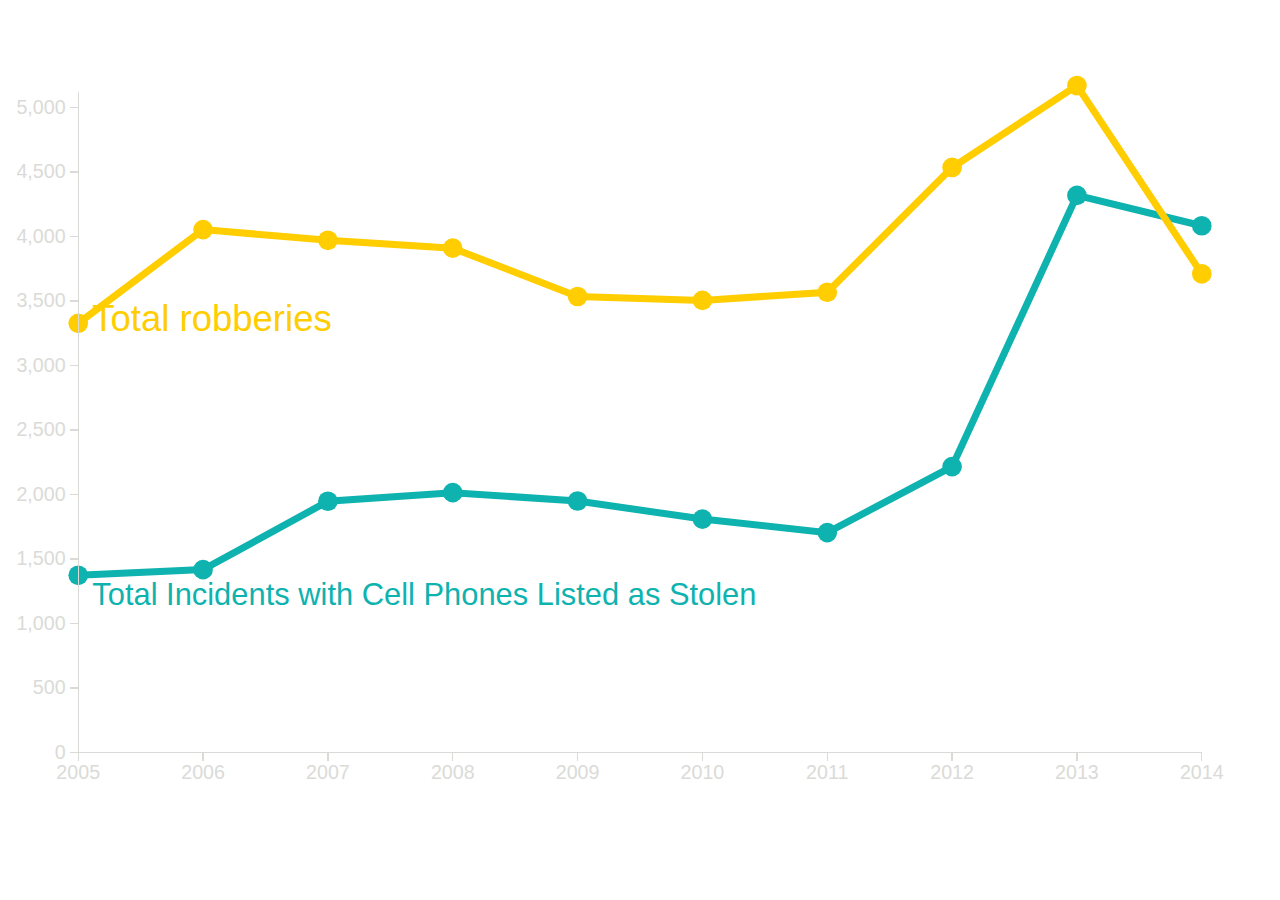
<file: viz/oaklandCrime/oaklandLine.html>
<!DOCTYPE html>
<html>

<head>
	<meta charset="utf-8">
	<title></title>
	<style>
		body {
			font: 15px Futura, Trebuchet MS, sans-serif;
		}
		
		.axis path,
		.axis line {
			fill: none;
			stroke: #DADBD7;
			shape-rendering: crispEdges;
		}
		
		.x.axis path {}
		
		.line {
			fill: none;
			stroke: steelblue;
			stroke-width: 1.5px;
		}
		
		#annotation1 {
			position: absolute;
			font-size: 28px;
		}
		
		.tooltip {
			pointer-events: none;
			font-size: 25px;
			font-family: Futura, Trebuchet MS, Arial, sans-serif;
		}
		
		.annotation {
			font-family: Futura, Trebuchet MS, Arial, sans-serif;
			font-weight: 300
		}
		
		.axis text {
			font-size: 14px;
			fill: #DADBD7;
		}
		/*
        .tooltip {
            opacity: 1;
            position: absolute;
            top: 0;
            left: 100px;
            -webkit-transform: translate(-50%, 0);
            transform: translate(-50%, 0);
            z-index: 9999;
            border: 1px solid black;
            box-shadow: 0px 0px 5px 0px #ccc;
            padding: 5px;
            background-color: white;
            pointer-events: none;
            font-size: 25px;
        }
        
        .tooltip:after {
            top: 100%;
            left: 50%;
            border: solid transparent;
            content: " ";
            height: 0;
            width: 0;
            position: absolute;
            border-top-color: black;
            pointer-events: none;
            border-width: 10px;
            margin-left: -10px;
        }
        
        .tooltip:before {
            top: 100%;
            left: 50%;
            border: solid transparent;
            content: " ";
            height: 0;
            width: 0;
            position: absolute;
            z-index: 99999;
            border-top-color: white;
            pointer-events: none;
            border-width: 9px;
            margin-left: -9px;
        }
*/
	</style>
</head>

<body>
	<script src="/js/d3.min.js" charset="utf-8"></script>
	<script type="text/javascript">
		var margin = {
				top: 40,
				right: 50,
				bottom: 70,
				left: 50
			},
			width = 900 - margin.left - margin.right,
			height = 600 - margin.top - margin.bottom;

		var x = d3.time.scale()
			.range([0, width]);

		var y = d3.scale.linear()
			.range([height, 20]);


		var svg = d3.select("body")
			.append("svg")
			.attr("width", "100%")
			.attr("height", "100%")
			.attr("viewBox", "0 0 " + (width + margin.left + margin.right) + " " + (height + margin.top + margin.bottom));

		var g = svg.append("g")
			.attr("class", "graph")
			.attr("transform", "translate(" + margin.left + ", " + margin.top + ")");


		var parseDate = d3.time.format("%Y").parse;


		var xAxis = d3.svg.axis()
			.scale(x)
			.orient("bottom")
			.tickFormat(d3.format("0f"));

		var yAxis = d3.svg.axis()
			.scale(y)
			.orient("left")
			.outerTickSize(0);

		var line = d3.svg.line()
			.x(function (d) {
				return x(d3.time.format("%Y")(d.year));
			})
			.y(function (d) {
				return y(d.cellcrime);
			})
			//.interpolate("basis");

		var line2 = d3.svg.line()
			.x(function (d) {
				return x(d3.time.format("%Y")(d.year));
			})
			.y(function (d) {
				return y(d.robberies);
			})
			//.interpolate("basis");



		d3.csv("oakland.csv", function (error, data) {


			x.domain(d3.extent(data, function (d) {
				return d.year;
			}));

			y.domain([0, +d3.max(data, function (d) {
				return d.cellcrime;
			}) + 800]);


			data.forEach(function (d) {

				d.year = parseDate(d.year); //parseDate(d.year);
				d.cellcrime = +d.cellcrime;
				d.robberies = +d.robberies;

			});




			svg.append("g")
				.attr("class", "x axis")
				.attr("transform", "translate(" + margin.left + ", " + (height + margin.top) + ")")
				.call(xAxis);

			svg.append("g")
				.attr("class", "y axis")
				.attr("transform", "translate(" + margin.left + "," + (margin.top) + ")")
				.call(yAxis)
				.append("text")
				.attr("transform", "rotate(-90)")
				.attr("y", 6)
				.attr("class", "yaxis")
				.attr("dy", ".72em")
				.style("text-anchor", "end")


			g.append("path")
				.datum(data)
				.attr("class", "line")
				.attr("d", line)
				.style({
					"stroke": "#0EB2AF",
					"stroke-width": "5px",
					"fill": "none"
				});

			g.append("path")
				.datum(data)
				.attr("class", "line2")
				.attr("d", line2)
				.style({
					"stroke": "#FFCD00",
					"stroke-width": "5px",
					"fill": "none"
				});


			g.selectAll(".point")
				.data(data)
				.enter()
				.append("circle")
				.attr("cx", function (d) {
					return x(d3.time.format("%Y")(d.year));
				})
				.attr("cy", function (d) {
					return y(d.robberies);
				})
				.attr("r", 7)
				.attr("fill", "#FFCD00")
				.on("mouseover", function (d, i) {

					var currentDot = d3.select(this);

					svg.append("rect")
						.attr("class", "tooltip")
						.attr("x", (+currentDot.attr("cx")))
						.attr("y", +currentDot.attr("cy") - 10)
						.attr("width", 100)
						.attr("height", 50)
						.style({
							"fill": "#dadbd7",
							"stroke": "#000"
						});

					svg.append("text")
						.attr("class", "tooltip")
						.attr("x", (+currentDot.attr("cx") + +margin.left))
						.attr("y", +currentDot.attr("cy") + 25)
						.attr("text-anchor", "middle")
						.text(data[i].robberies);

				})
				.on("mouseout", function () {
					d3.selectAll(".tooltip").remove();
				})


			g.selectAll(".point")
				.data(data)
				.enter()
				.append("circle")
				.attr("cx", function (d) {
					return x(d3.time.format("%Y")(d.year));
				})
				.attr("cy", function (d) {
					return y(d.cellcrime);
				})
				.attr("r", 7)
				.attr("fill", "#0EB2AF")
				.on("mouseover", function (d, i) {

					var currentDot = d3.select(this);

					svg.append("rect")
						.attr("class", "tooltip")
						.attr("x", (+currentDot.attr("cx")))
						.attr("y", (+currentDot.attr("cy") - 10))
						.attr("width", 100)
						.attr("height", 50)
						.style({
							"fill": "#dadbd7",
							"stroke": "#000"
						});

					svg.append("text")
						.attr("class", "tooltip")
						.attr("x", (+currentDot.attr("cx") + +margin.left))
						.attr("y", +currentDot.attr("cy") + 25)
						.attr("text-anchor", "middle")
						.text(data[i].cellcrime);

				})
				.on("mouseout", function () {
					d3.selectAll(".tooltip").remove();
				})



			//annotations
			svg.append("text")
				.attr("class", "annotation")
				.attr("x", 60)
				.attr("y", 230)
				.attr("font-size", 26)
				.attr("text-anchor", "left")
				.text("Total robberies")
				.style("fill", "#FFCD00")
				//                .style("stroke", "#DADBD7")



			svg.append("text")
				.attr("class", "annotation")
				.attr("x", 60)
				.attr("y", 425)
				.attr("font-size", 22)
				.attr("text-anchor", "left")
				.text("Total Incidents with Cell Phones Listed as Stolen")
				.style("fill", "#0EB2AF")
				//                .style("stroke", "#DADBD7")





			//console.log(  x(parseDate("2013"))   );

		});
	</script>
</body>

</html>
</file>
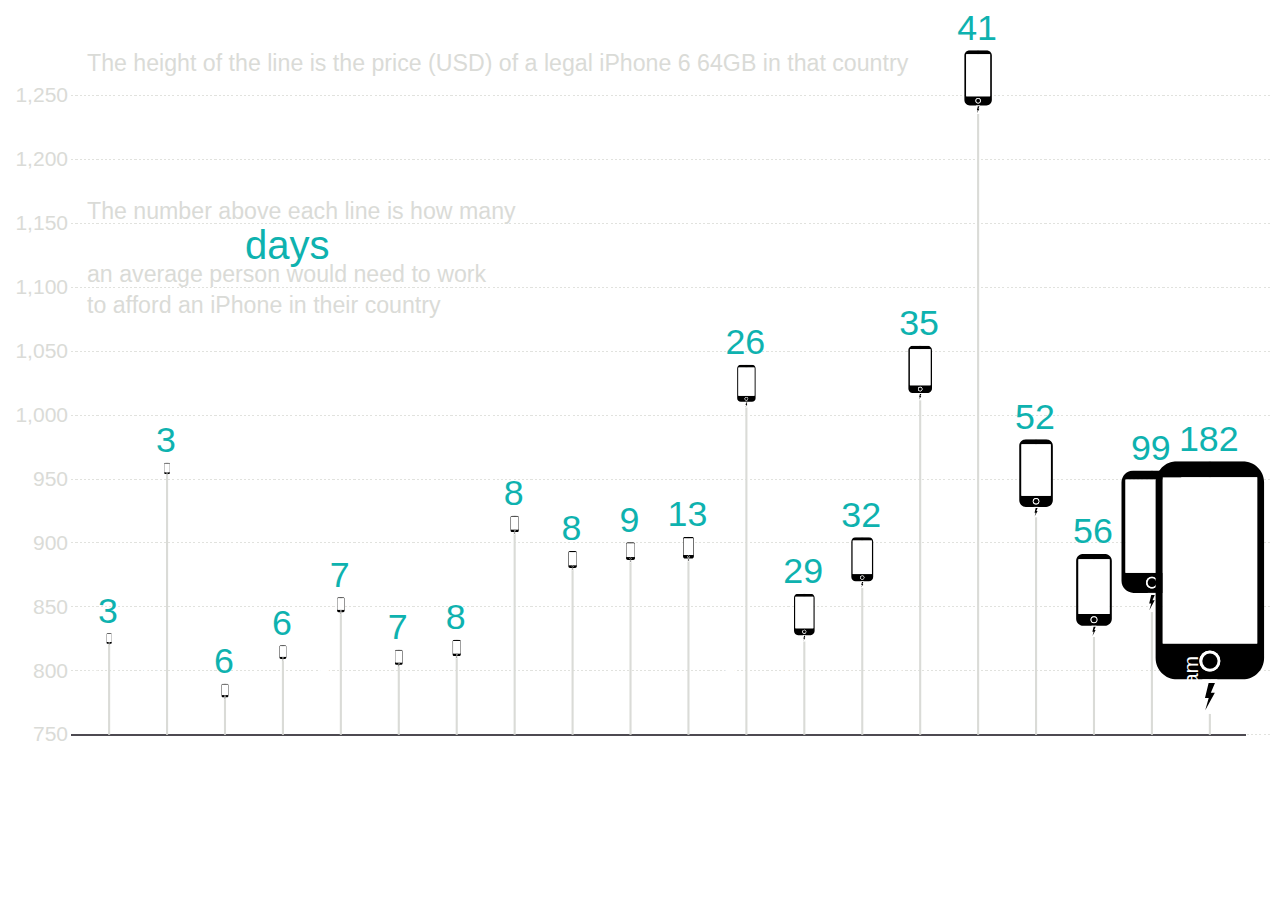
<file: viz/priceDays/priceDayChart.html>
<!DOCTYPE html>
<html>

<head>
    <meta charset="utf-8">
    <meta http-equiv="X-UA-Compatible" content="IE=edge,chrome=1">
    <meta name="viewport" content="width=device-width, initial-scale=1">
    <title>Bar Bubble Graph Example</title>
    <style>
        .axis text {
            font-family: Helvetica, Arial, sans-serif;
            font-size: 20px;
            fill: #DADBD7;
            text-anchor: end;
        }
        
        .bubbletext {
            font-family: Helvetica, Arial, sans-serif;
            font-size: 34px;
            font-weight: normal;
            fill: #0EB2AF;
            /*
            stroke: #4D4A51;
            stroke-width: .5px;
*/
        }
        
        .diagonal-labels {
            font-family: Helvetica, Arial, sans-serif;
            font-size: 20px;
            fill: white;
        }
        
        .axis path {
            fill: none;
            stroke: black;
            stroke-width: 0.5px;
            shape-rendering: crispEdges;
        }
        
        .annotation {
            fill: #DADBD7;
            font-size: 22px;
            font-family: futura, "trebuchet ms", sans-serif;
            font-weight: lighter;
        }
        
        .annotation2 {
            font-size: 38px;
            font-family: futura, "trebuchet ms", sans-serif;
            font-weight: lighter;
            fill: #0EB2AF;
            /*
            stroke: #4D4A51;
            stroke-width: .5px;
*/
        }
        
        .stem {
            stroke: none;
            fill: #DADBD7;
        }
        
        .textlabel {
            font-family: Helvetica, Arial, sans-serif;
            font-size: 14px;
            text-anchor: middle;
        }
        
        .bubble {
            fill: #0EB2AF;
            stroke: #DADBD7;
            stroke-width: 2px;
        }
        
        .axis {
            shape-rendering: crispEdges;
        }
        
        .y.axis path {
            display: none;
        }
        
        .x.axis path {
            stroke: #4D4A51;
            stroke-width: 2px;
        }
        
        .axis .minor line {
            stroke: #DADBD7;
            opacity: 0.8;
            stroke-dasharray: 2, 2;
        }
    </style>
</head>

<body>


    <script src="../../js/d3.min.js" charset="utf-8"></script>
    <script>
        var data =

[
                {
                    "Country": "USA",
                    "CODE": "USA",
                    "USD": 820.00,
                    "Days": 5.6
                },
                {
                    "Country": "China",
                    "CODE": "CHN",
                    "USD": 981.06,
                    "Days": 51.9
                },
                {
                    "Country": "Hong Kong",
                    "CODE": "HKG",
                    "USD": 824.26,
                    "Days": 7.8
                },
                {
                    "Country": "Indonesia",
                    "CODE": "IDN",
                    "USD": 956.68,
                    "Days": 99.1
                },
                {
                    "Country": "Japan",
                    "CODE": "JPN",
                    "USD": 893.7,
                    "Days": 8.3
                },
                {
                    "Country": "Korea",
                    "CODE": "KOR",
                    "USD": 904.8,
                    "Days": 12.5
                },
                {
                    "Country": "Malaysia",
                    "CODE": "MYS",
                    "USD": 860.28,
                    "Days": 29.4
                },
                {
                    "Country": "Thailand",
                    "CODE": "THA",
                    "USD": 891.39,
                    "Days": 55.5
                },
                {
                    "Country": "Vietnam",
                    "CODE": "VNM",
                    "USD": 964,
                    "Days": 181.6
                },
                {
                    "Country": "Germany",
                    "CODE": "DEU",
                    "USD": 857.6,
                    "Days": 6.7
                },
                {
                    "Country": "Italy",
                    "CODE": "ITA",
                    "USD": 900.62,
                    "Days": 9.1
                },
                {
                    "Country": "Luxemborg",
                    "CODE": "LUX",
                    "USD": 829.34,
                    "Days": 2.7
                },
                {
                    "Country": "Norway",
                    "CODE": "NOR",
                    "USD": 962.7,
                    "Days": 3.4
                },
                {
                    "Country": "Russia",
                    "CODE": "RUS",
                    "USD": 1039.34,
                    "Days": 25.6
                },
                {
                    "Country": "Turkey",
                    "CODE": "TUR",
                    "USD": 1054.38,
                    "Days": 34.6
                },
                {
                    "Country": "UK",
                    "CODE": "GBR",
                    "USD": 921.36,
                    "Days": 7.9
                },
                {
                    "Country": "UAE",
                    "CODE": "ARE",
                    "USD": 816.47,
                    "Days": 6.8
                },
                {
                    "Country": "Brazil",
                    "CODE": "BRA",
                    "USD": 1285.59,
                    "Days": 41.3
                },
                {
                    "Country": "Canada",
                    "CODE": "CAN",
                    "USD": 789.89,
                    "Days": 5.5
                },
                {
                    "Country": "Mexico",
                    "CODE": "MEX",
                    "USD": 904.395,
                    "Days": 31.6
                }
]

        //    [
        //	{name: "Apples", value: 20},
        //	{name: "Oranges", value: 8},
        //	{name: "Cherries", value: 18},
        //	{name: "Bananas", value: 29},
        //	{name: "Peaches", value: 18},
        //	{name: "Pears", value: 15},
        //	{name: "Avocados", value: 20},
        //	{name: "Watermelons", value: 10},
        //];

        //optionally sort data
        data = data.sort(function (a, b) {
            return a.Days - b.Days;
        });

        var margin = {
                top: 10,
                right: 25,
                bottom: 10,
                left: 60
            },
            width = 1200,
            height = 700;

        var svg = d3.select("body")
            .append("svg")
            //    .attr("width", width)
            //    .attr("height", height)
            //     change for responsive
            .attr("width", "100%")
            .attr("height", "100%")
            .attr("viewBox", "0 0 " + width + " " + height);

        var yScale = d3.scale.linear()
            .range([height - margin.top - margin.bottom, 30]);

        var bScale = d3.scale.linear()
            .range([2, width / (data.length)]);

        var xScale = d3.scale.ordinal()
            .rangeRoundBands([0, width - margin.right - margin.left], .1);

        var xAxis = d3.svg.axis()
            .scale(xScale)
            .orient("bottom")
            .outerTickSize(0)
            .tickValues([]); //empty for no labels

        var yAxis = d3.svg.axis()
            .scale(yScale)
            .orient("left")
            .tickSize(-width - margin.left);

        //yscale's domain is from zero to the maximum "name" in your data
        yScale.domain([d3.min(data, function (d) {
            return d["USD"];
        }) - 40, d3.max(data, function (d) {
            return d["USD"];
        })]);

        //xscale is unique values in your data ("name", since they are all different)
        xScale.domain(data.map(function (d) {
            return d["Country"];
        }));

        //for the bubble scale
        bScale.domain([0, d3.max(data, function (d) {
            return d["Days"];
        })]);


        //adding y axis to the left of the chart
        svg.append("g")
            .attr("class", "y axis")
            .attr("transform", "translate(" + margin.left + "," + margin.top + ")")
            .call(yAxis)
            .selectAll("g")
            .filter(function (d) {
                return d;
            })
            .classed("minor", true);

        //adding x axis to the bottom of chart
        svg.append("g")
            .attr("class", "x axis")
            .attr("transform", "translate(" + margin.left + "," + (height - margin.bottom) + ")")
            .call(xAxis);

        var chart = svg.append("g")
            .attr("transform", "translate(" + margin.left + "," + margin.top + ")")
            .selectAll(".stem")
            .data(data)
            .enter();

        //append each stem
        chart.append("rect")
            .attr("class", "stem")
            .attr("x", function (d) {
                return xScale(d["Country"]) + (xScale.rangeBand() / 2);
            })
            .attr("y", function (d) {
                return yScale(d["USD"]);
            })
            .attr("height", function (d) {
                return height - margin.top - margin.bottom - yScale(d["USD"]);
            })
            .attr("width", 2);

        //append the circles
        //chart.append("circle")
        //	.attr("class", "bubble")
        //	.attr("cx", function(d){ return xScale(d["Country"]) + (xScale.rangeBand() / 2); })
        //	.attr("cy", function(d){ return yScale(d["USD"]); })
        //	.attr("r", function(d){ return bScale(d["Days"]); });

        //append the phones
        chart.append("image")
            .attr("xlink:href", "phone.svg")
            .attr("x", function (d) {
                return xScale(d["Country"]) + (xScale.rangeBand() / 2) - (bScale(d["Days"])) + 1;
            })
            .attr("y", function (d) {
                return yScale(d["USD"]);
            })
            .attr("width", function (d) {
                return bScale(d["Days"]) * 2;
            })
            .attr("height", function (d) {
                return (bScale(d["Days"]) * 2) * 2;
            })
            //    .attr("transform", "scale(1.1)");




        //append text to the circles
        chart.append("text")
            .attr("class", "bubbletext")
            .attr("x", function (d) {
                return xScale(d["Country"]) + (xScale.rangeBand() / 2);
            })
            .attr("y", function (d) {
                return yScale(d["USD"]) - 10;
            }) //change number  to adjust verticle text inside bubble
            .attr("text-anchor", "middle")
            .text(function (d) {
                return Math.round(d["Days"]);
            });

        //append diagnol text labels to circles
        chart.append("text")
            .attr("class", "diagonal-labels")
            .attr("x", function (d) {
                return xScale(d["Country"]) + (xScale.rangeBand() / 2);
            })
            .attr("y", function (d) {
                return height - margin.bottom;
            }) //yScale(d["USD"]) + 6
            .attr("text-anchor", "start")
            .attr("transform", function (d) {
                return "translate(-10, -12)rotate(-90 " + (xScale(d["Country"]) + (xScale.rangeBand() / 2)) + " " + (height - margin.bottom) + ")";
            })
            .text(function (d) {
                return d["Country"];
            });

        svg.append("text")
            .attr("class", "annotation")
            .attr("x", 75)
            .attr("y", 60)
            .attr("font-size", 26)
            .attr("text-anchor", "left")
            .text("The height of the line is the price (USD) of a legal iPhone 6 64GB in that country");


        svg.append("text")
            .attr("class", "annotation")
            .attr("x", 75)
            .attr("y", 200)
            .attr("text-anchor", "left")
            .text("The number above each line is how many")


        svg.append("text")
            .attr("class", "annotation2")
            .attr("x", 225)
            .attr("y", 238)
            .attr("text-anchor", "left")
            .text("days")

        svg.append("text")
            .attr("class", "annotation")
            .attr("x", 75)
            .attr("y", 260)
            .attr("text-anchor", "left")
            .text("an average person would need to work");

        svg.append("text")
            .attr("class", "annotation")
            .attr("x", 75)
            .attr("y", 290)
            .attr("text-anchor", "left")
            .text("to afford an iPhone in their country");


//        svg.append("text")
//            .attr("class", "annotation")
//            .attr("x", 550)
//            .attr("y", 170)
//            .attr("text-anchor", "right")
//            .text("At $1285, Brazil has the most");
//
//        svg.append("text")
//            .attr("class", "annotation")
//            .attr("x", 550)
//            .attr("y", 195)
//            .attr("text-anchor", "right")
//            .text("expensive iPhones in the world,");
//
//        svg.append("text")
//            .attr("class", "annotation")
//            .attr("x", 550)
//            .attr("y", 220)
//            .attr("text-anchor", "right")
//            .text("making it a popular destination");
//
//        svg.append("text")
//            .attr("class", "annotation")
//            .attr("x", 550)
//            .attr("y", 245)
//            .attr("text-anchor", "right")
//            .text("to sell stolen goods");
//
//
//        svg.append("line")
//            .attr("class", "line")
//            .attr("x1", 800)
//            .attr("y1", 150)
//            .attr("x2", 900)
//            .attr("y2", 100)
//            .style("stroke", "#0EB2AF")
//            .style("stroke-width", 4)
//            .style("stroke-linecap", "round")
//
//
//        svg.append("text")
//            .attr("class", "annotation")
//            .attr("x", 930)
//            .attr("y", 100)
//            .attr("text-anchor", "right")
//            .text("All these countries have");
//
//
//        svg.append("text")
//            .attr("class", "annotation")
//            .attr("x", 930)
//            .attr("y", 125)
//            .attr("text-anchor", "right")
//            .text("low averages wages, but");
//
//        svg.append("text")
//            .attr("class", "annotation")
//            .attr("x", 930)
//            .attr("y", 150)
//            .attr("text-anchor", "right")
//            .text("iPhones are desireable");
//
//        svg.append("text")
//            .attr("class", "annotation")
//            .attr("x", 930)
//            .attr("y", 175)
//            .attr("text-anchor", "right")
//            .text("and not widely available.");
//
//        svg.append("text")
//            .attr("class", "annotation")
//            .attr("x", 930)
//            .attr("y", 220)
//            .attr("text-anchor", "right")
//            .text("When the iPhone 5s and 6");
//
//        svg.append("text")
//            .attr("class", "annotation")
//            .attr("x", 930)
//            .attr("y", 245)
//            .attr("text-anchor", "right")
//            .text("came out, phones were");
//
//        svg.append("text")
//            .attr("class", "annotation")
//            .attr("x", 930)
//            .attr("y", 270)
//            .attr("text-anchor", "right")
//            .text("being sold for as much as");
//
//        svg.append("text")
//            .attr("class", "annotation")
//            .attr("x", 930)
//            .attr("y", 295)
//            .attr("text-anchor", "right")
//            .text("$3000 on the street.");
//
//
//        svg.append("line")
//            .attr("class", "line")
//            .attr("x1", 960)
//            .attr("y1", 315)
//            .attr("x2", 1050)
//            .attr("y2", 405)
//            .style("stroke", "#0EB2AF")
//            .style("stroke-width", 4)
//            .style("stroke-linecap", "round")



        //            .attr("stroke-width", 100)
        //            .attr("stroke", "0EB2AF");




        //    	.attr("transform", function(d){ return "rotate(-90 " +  Number(xScale(d["Country"]) + (xScale.rangeBand() / 2)-22) + " " + yScale(d["USD"]+(20)) + ")"; })
        //transform="rotate(-40 100 200)"

        //<image xlink:href="firefox.jpg" x="0" y="0" height="50px" width="50px"/>
        //chart.append("image")
        //    .attr("xlink:href", "phone.svg")
        //    .attr("width", 300)
        //    .attr("height", 500)
        //    .attr("x", 100)
        //    .attr("y", 100);

        //    chart.append("circle")
        //        .attr("cx", 400)
        //        .attr("cy", 300)
        //        .attr("r", 3)
        //        .attr("fill", "black");
        //    
        //    
        //    chart.append("text")
        //        .attr("x", 400)
        //        .attr("y", 300)
        //        .attr("text-anchor", "middle")
        //        .attr("transform", "rotate(-90 400 300)")
        //        .text("Hello World");
    </script>
</body>

</html>
</file>
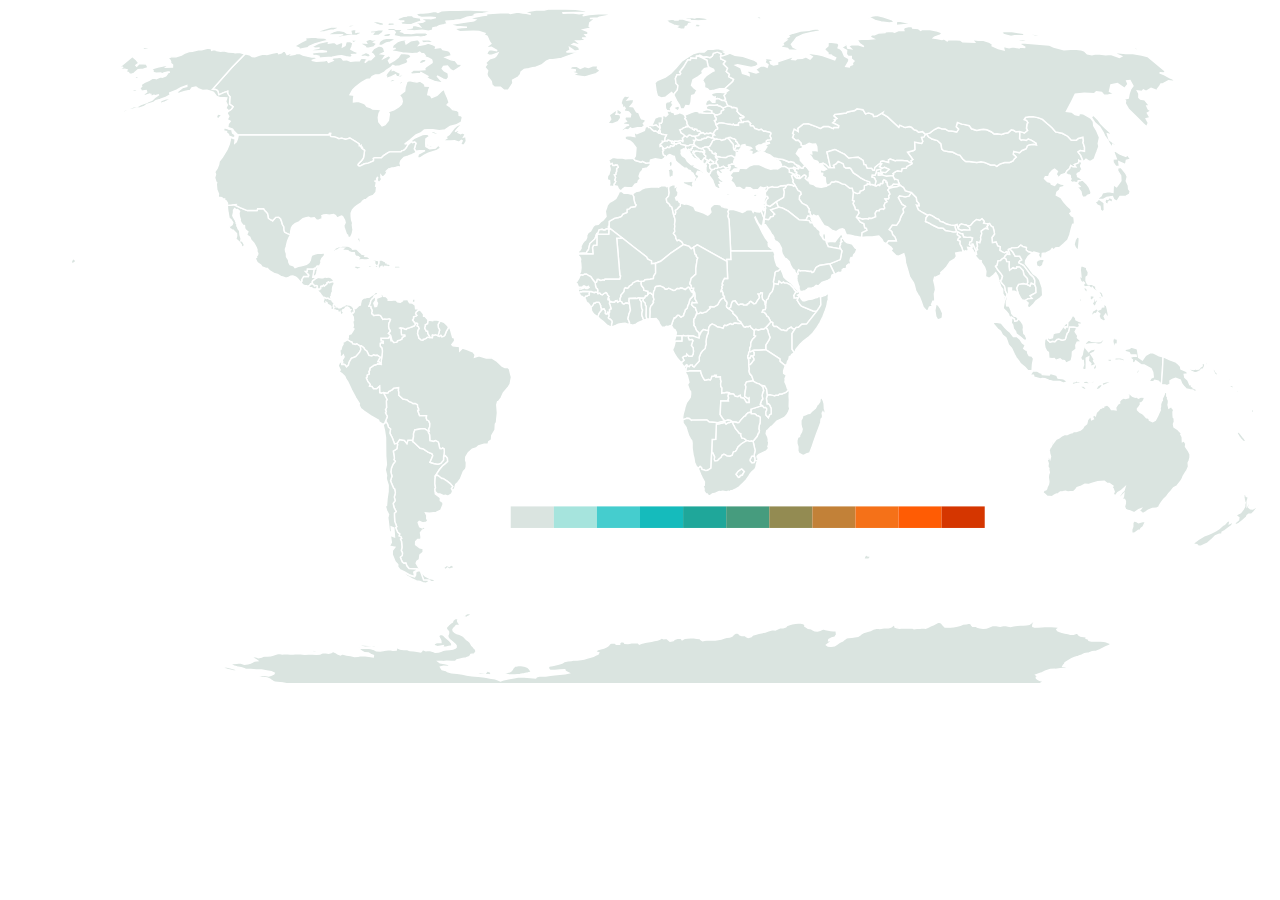
<file: viz/subscriberMap/subscriberMap.html>
<!DOCTYPE html>
<html>

<head>
    <meta charset="utf-8">
    <title>Subscribers by Country and Year</title>
    <style type="text/css">
        body {
            background: none;
        }
        
        path {
            stroke: white;
            stroke-width: 1px;
            fill: #dae4e0;
        }
        
        .one {
            fill: #dae4e0;
        }
        
        .two {
            fill: #c0e9e1;
        }
        
        .three {
            fill: #a6e4dd;
        }
        
        .four {
            fill: #87ddd9;
        }
        
        .five {
            fill: #67d6d4;
        }
        
        .six {
            fill: #45cdce;
        }
        
        .seven {
            fill: #28c4c5;
        }
        
        .eight {
            fill: #15bbbc;
        }
        
        .nine {
            fill: #0eb3b0;
        }
        
        .ten {
            fill: #13ada6;
        }
        
        .eleven {
            fill: #1fa79a;
        }
        
        .twelve {
            fill: #30a28d;
        }
        
        .thirteen {
            fill: #469c7e;
        }
        
        .fourteen {
            fill: #5f966f;
        }
        
        .fifteen {
            fill: #7a9160;
        }
        
        .sixteen {
            fill: #938b52;
        }
        
        .seventeen {
            fill: #ab8644;
        }
        
        .eighteen {
            fill: #c28138;
        }
        
        .nineteen {
            fill: #d67b2c;
        }
        
        .twenty {
            fill: #e87621;
        }
        
        .twentyone {
            fill: #f57118;
        }
        
        .twentytwo {
            fill: #fe6a10;
        }
        
        .twentythree {
            fill: #ff5c04;
        }
        
        .twentyfour {
            fill: #f34a00;
        }
        
        .twentyfive {
            fill: #d53600;
        }
        
        .legendText {
            font-family: futura, "trebuchet ms", sans-serif;
            fill: white;
        }
    </style>
</head>

<body>


    <script src="../../js/d3.min.js" charset="utf-8"></script>
    <script src="../../js/queue.v1.min.js"></script>
    <script src="../../js/topojson.v1.min.js"></script>
    <script src="../../js/d3.geo.projection.v0.min.js"></script>
    <script>
        var margin = {
                top: 120,
                right: 10,
                bottom: 10,
                left: 10
            },
            width = 900 - margin.left - margin.right,
            height = 600 - margin.top - margin.bottom;

        var projection = d3.geo.naturalEarth()
            .scale(170)
            .translate([width / 2, height / 2]);

        //Quantize is a scale that puts a domain (data) into buckets (range)
        //when calling quantize(5) it will return "medium"
        var quantize = d3.scale.quantize()
            .domain([0, 150])
            .range(["one", "two", "three", "four", "five", "six", "seven", "eight", "nine", "ten", "eleven", "twelve", "thirteen", "fourteen", "fifteen", "sixteen", "seventeen", "eighteen", "nineteen", "twenty", "twentyone", "twentytwo", "twentythree", "twentyfour", "twentyfive"]);



        var path = d3.geo.path()
            .projection(projection);

        var svg = d3.select("body")
            .append("svg")
            .attr("width", "100%")
            .attr("height", "100%")
            .attr("viewBox", "0 0 " + width + " " + height);

        //cellRates variable
        var cellRates = {};


        queue(2)
            .defer(d3.json, "countries.topojson")
            .defer(d3.json, "mobileSubscribers.json")
            .await(ready);


        function ready(error, countries, mobileSubscribers) {


            cellRates = mobileSubscribers;


            //draw world map
            var countriesSVG = svg.selectAll("path")
                .data(topojson.feature(countries, countries.objects.countries).features)
                .enter()
                .append("path")
                .attr("d", path)
                .attr("class", function (d) {
                    return d.id;
                });

            //position year
            var year = svg.append("text")
                .attr("x", 50)
                .attr("y", 400)
                .attr("width", 300)
                .attr("height", 200)
                .style({
                    "font-size": "50px",
                    "font-family": "FUTURA, trebuchet MS, sans-serif",
                    "fill": "white"
                })
                .text("1985");






            //
            //  var ls_w = 20, ls_h = 20;
            //
            //  legend.append("rect")
            //  .attr("x", 20)
            //  .attr("y", function(d, i){ return height - (i*ls_h) - 2*ls_h;})
            //  .attr("width", ls_w)
            //  .attr("height", ls_h)
            //  .style("fill", function(d, i) { return color(d); })
            //  .style("opacity", 0.8);
            //
            //  legend.append("text")
            //  .attr("x", 50)
            //  .attr("y", function(d, i){ return height - (i*ls_h) - ls_h - 4;})
            //  .text(function(d, i){ return legend_labels[i]; });

            //starting year
            var currentYear = 1985;

            //set an interval to call for changing color

            var paused = false;

            var stepper = setInterval(function () {


                if (!paused) {

                    countriesSVG.attr("class", function (d) {



                        //variable to hold color
                        var color = "";


                        //make sure our map has the 
                        if (d.id in cellRates) {
                            color = quantize(+cellRates[d.id][currentYear]); //CHANGE SAMPLE DATA to cellRates!
                        }



                        return d.id + " " + color;

                    });

                    year.text(currentYear);

                    //increment currentyear
                    currentYear++

                    //reset currentyear when it reaches a maximum
                    if (currentYear == 2014) {
                        currentYear = 1985;
                        paused = true;
                        //clearInterval(stepper);
                    }
                } else {
                    setTimeout(function () {
                        paused = false;
                    }, 5000); //stop for five seconds
                }

            }, 1000); //number of milleseconds to wait


            var legendData = [0, 15, 30, 45, 60, 75, 90, 105, 120, 135, 150];

            var legend = svg.append("g")
                .attr("class", "legend")
                .attr("transform", "translate(350, 347)");

            legend.selectAll(".legend")
                .data(legendData)
                .enter()
                .append("rect")
                .attr("x", function (d, i) {
                    return (i * 30);
                })
                .attr("y", 0)
                .attr("width", 30)
                .attr("height", 15)
                .attr("class", function (d) {
                    return quantize(d);
                });

            legend.append("line")
                .attr("x1", 0)
                .attr("y1", 15)
                .attr("x2", 0)
                .attr("y2", 30)
                .attr("stroke", "white")
                .attr("stroke-dasharray", "1 1");

            legend.append("line")
                .attr("x1", 165)
                .attr("y1", 15)
                .attr("x2", 165)
                .attr("y2", 22)
                .attr("stroke", "white")
                .attr("stroke-dasharray", "1 1");

            legend.append("line")
                .attr("x1", 330)
                .attr("y1", 15)
                .attr("x2", 330)
                .attr("y2", 30)
                .attr("stroke", "white")
                .attr("stroke-dasharray", "1 1");

            legend.append("text")
                .attr("class", "legendText")
                .attr("x", 0)
                .attr("y", 45)
                .attr("text-anchor", "middle")
                .text("<1");

            legend.append("text")
                .attr("class", "legendText")
                .attr("x", 165)
                .attr("y", 35)
                .attr("text-anchor", "middle")
                .text("75");

            legend.append("text")
                .attr("class", "legendText")
                .attr("x", 330)
                .attr("y", 45)
                .attr("text-anchor", "middle")
                .text("150+");

            legend.append("text")
                .attr("class", "legendText")
                .attr("x", 165)
                .attr("y", 50)
                .attr("text-anchor", "middle")
                .text("Mobile Subscriptions per 100 People");


        }
    </script>
</body>

</html>
</file>
